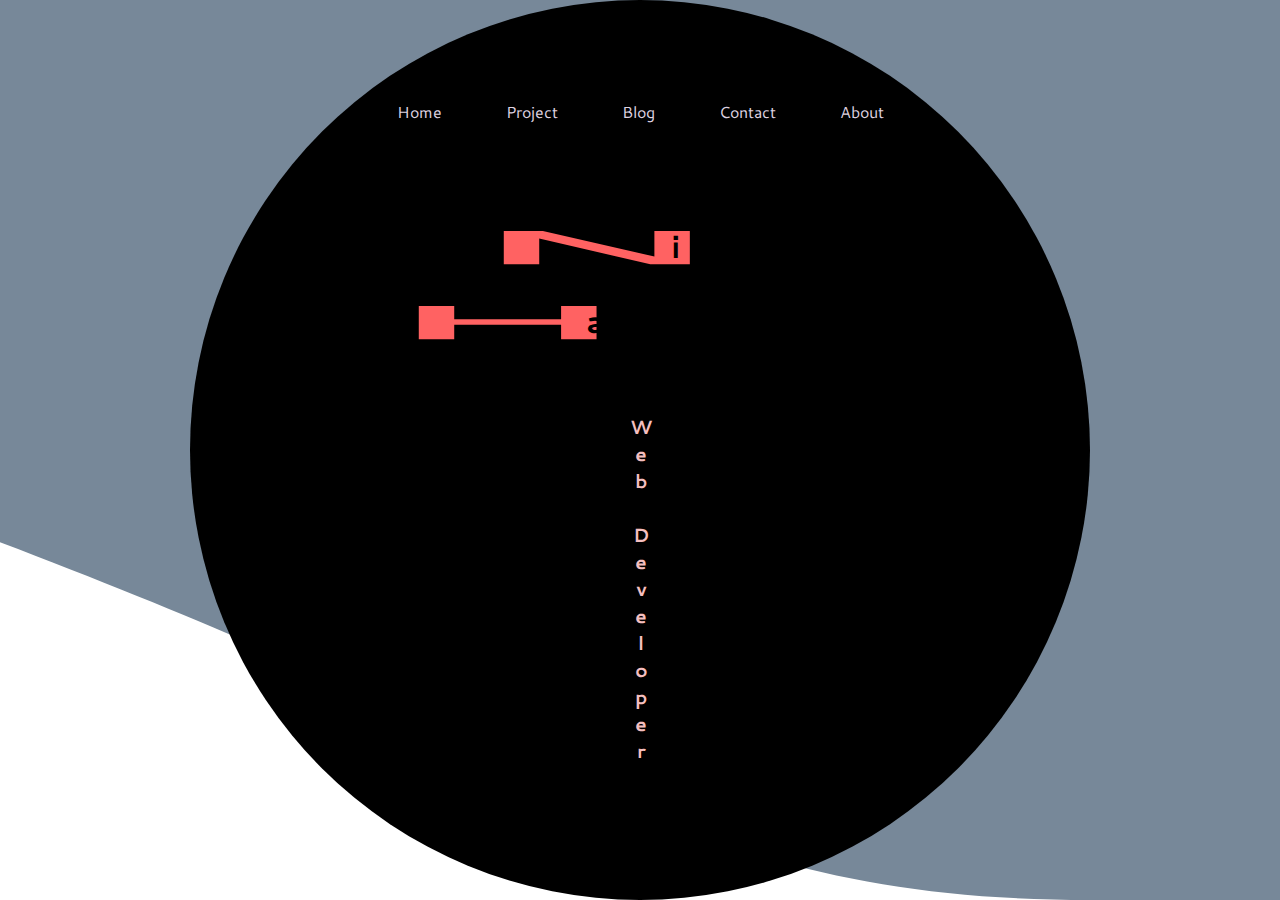
<file: index.html>
<!DOCTYPE html>
<html>
    <head>
        <title>Home</title>
        <link rel="stylesheet" href="css/style.css" integrity="sha512-QIlbCPhbLCtV+3VeqeATMidEi8yhPugy7ckCxkfAw1ikFIYdps0MWTFI7CAwdUkLhr9pMFKIEp+sDI5y+gEdeQ==" crossorigin="anonymous">
        <link href="https://fonts.googleapis.com/css2?family=Cantarell&display=swap" rel="stylesheet">
    </head>

    <body id="home-background">

        
        

        <div class="navbar-wrapper">
            <nav>
                <a href="index.html">Home</a>
                <a href="pages/project.html">Project</a>
                <a href="pages/blog.html">Blog</a>
                <a href="pages/contact.html">Contact</a>
                <a href="pages/about.html">About</a>
            </nav>
        </div>


     
        <h1 class="my_name"><span class="capital">N</span><span>ick </span></h1>
            <h1 class="my_name"><span class="capital">H</span><span>ammond</span></h1>

        <article id='home-wrapper'>
        <h2 class="homepageh2">Web Developer</h2>
    </article>

        

        <svg class="svg-background" width="400" height="400" viewBox="0 0 400 400">
            <circle id="home-circle" cx="200" cy="200" r="200"/>
        </svg>

        <svg class="background-2" width="100" height="100" viewBox="0 0 100 100">
            <!-- <path id="background-path1" d="M-40 0 140 0 140 140 -40 140 Z"></path> -->
            <path id="background-path1"></path>
        </svg>

        

    
        <script src="../code.js" integrity="sha512-IEsb9rPfj8Y9FH9wih/KE4Qq7lFXO4AiNnIWcyF/b/3YiYRwDIvwhlOLkAxQcdquPT82A303iHjMbxUkdwDHdg==" crossorigin="anonymous"></script>

    </body>
</html>
</file>
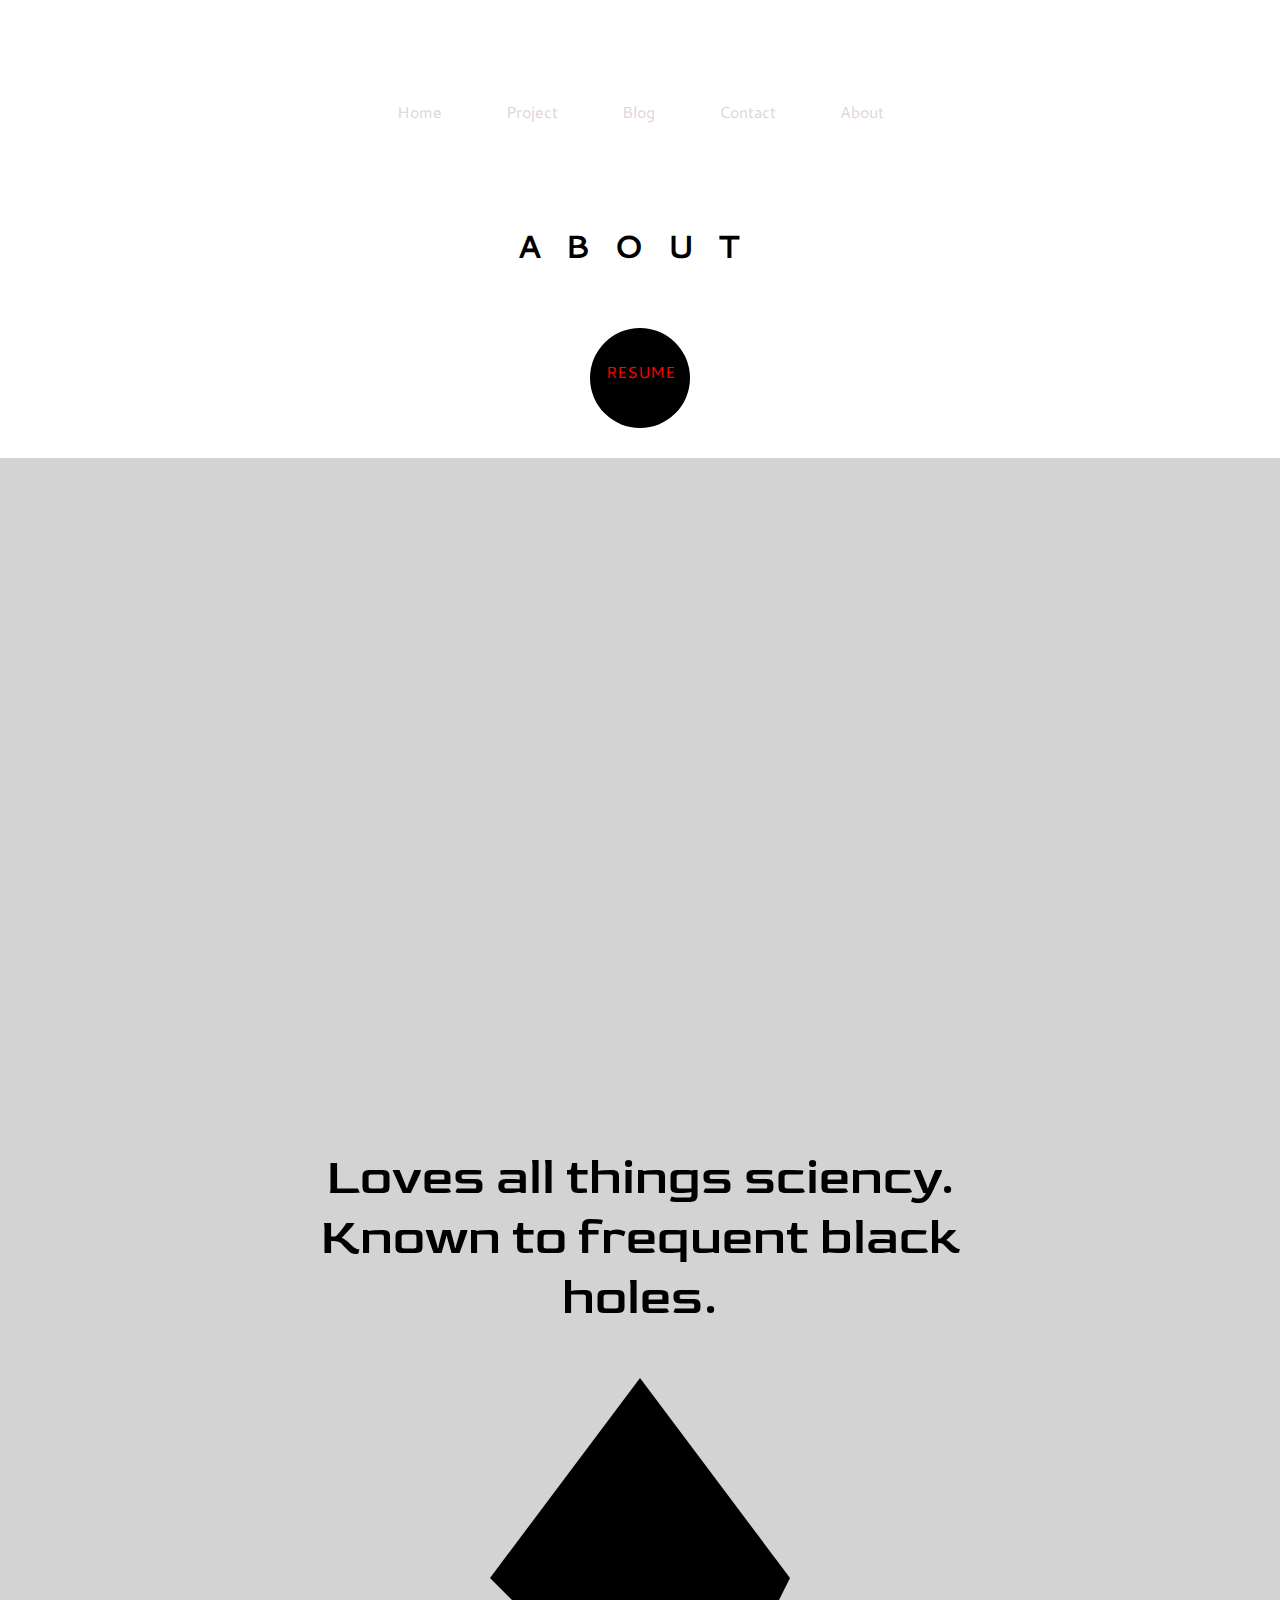
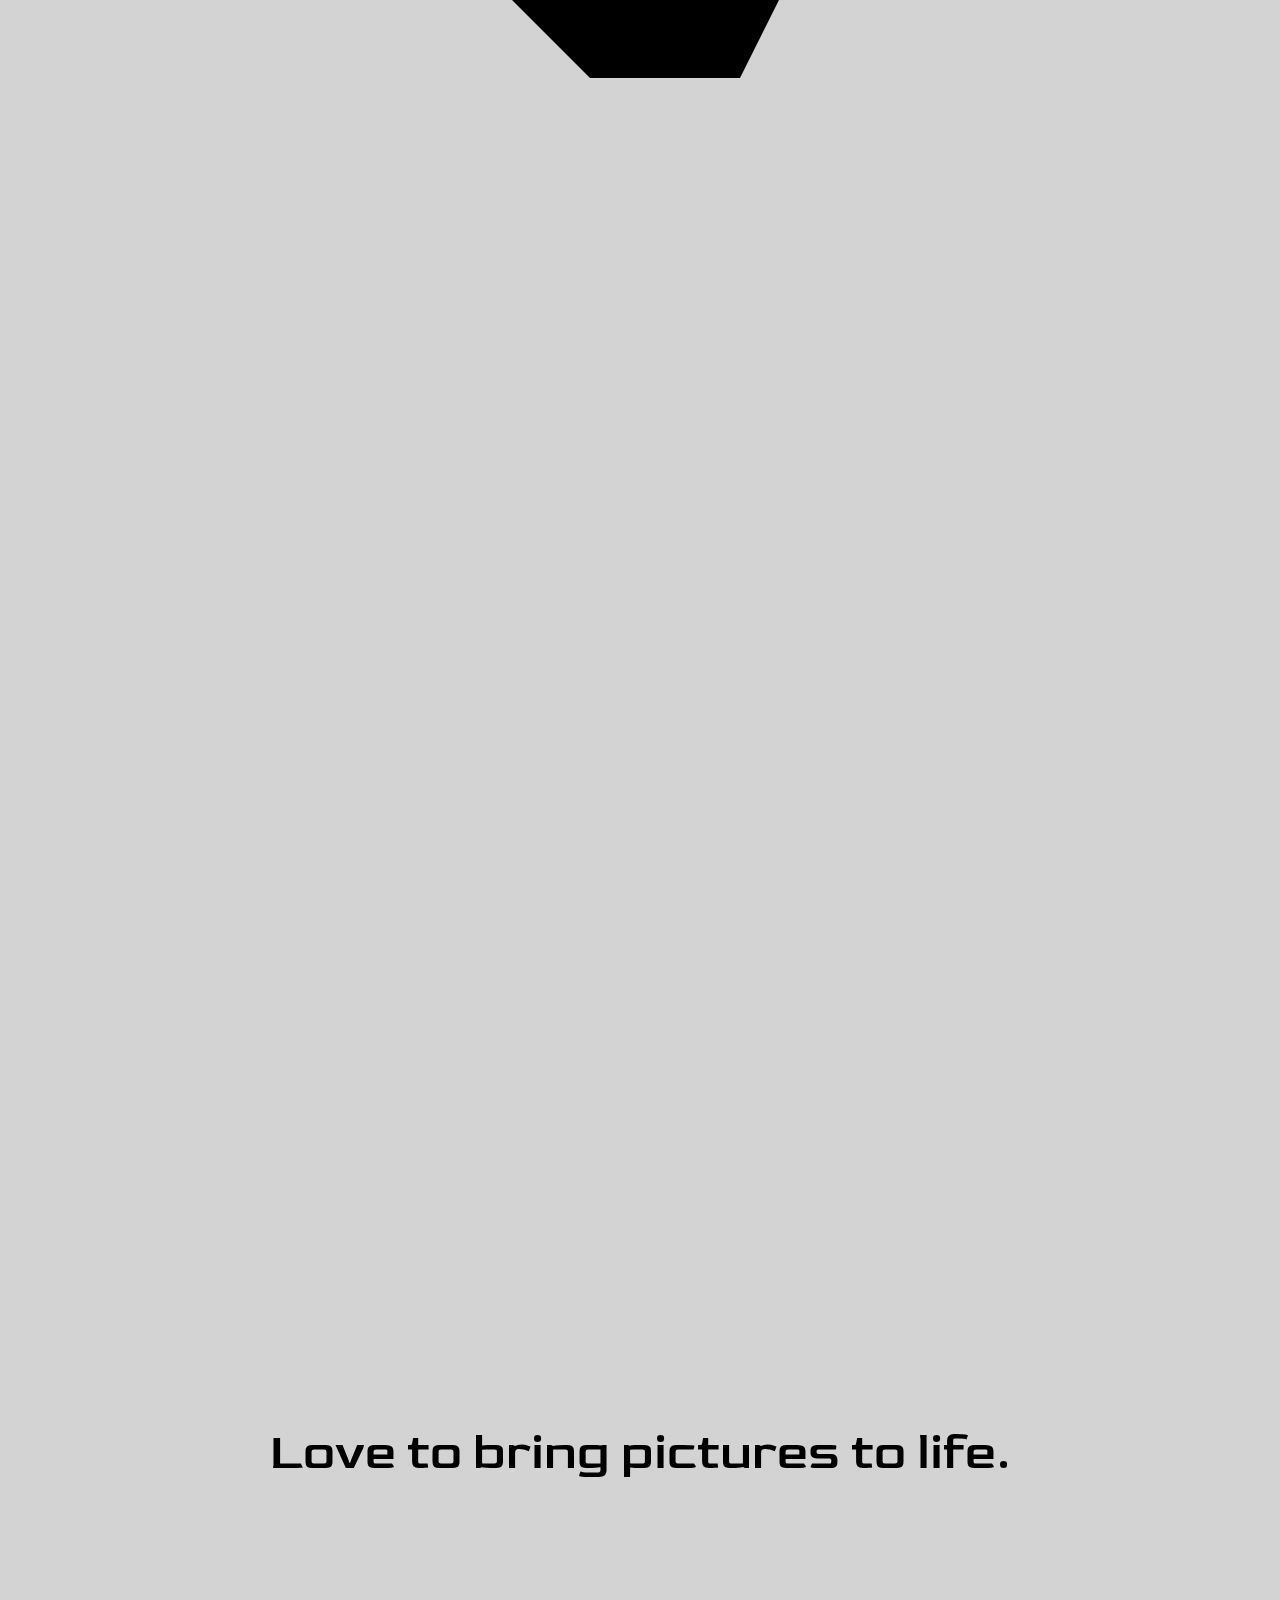
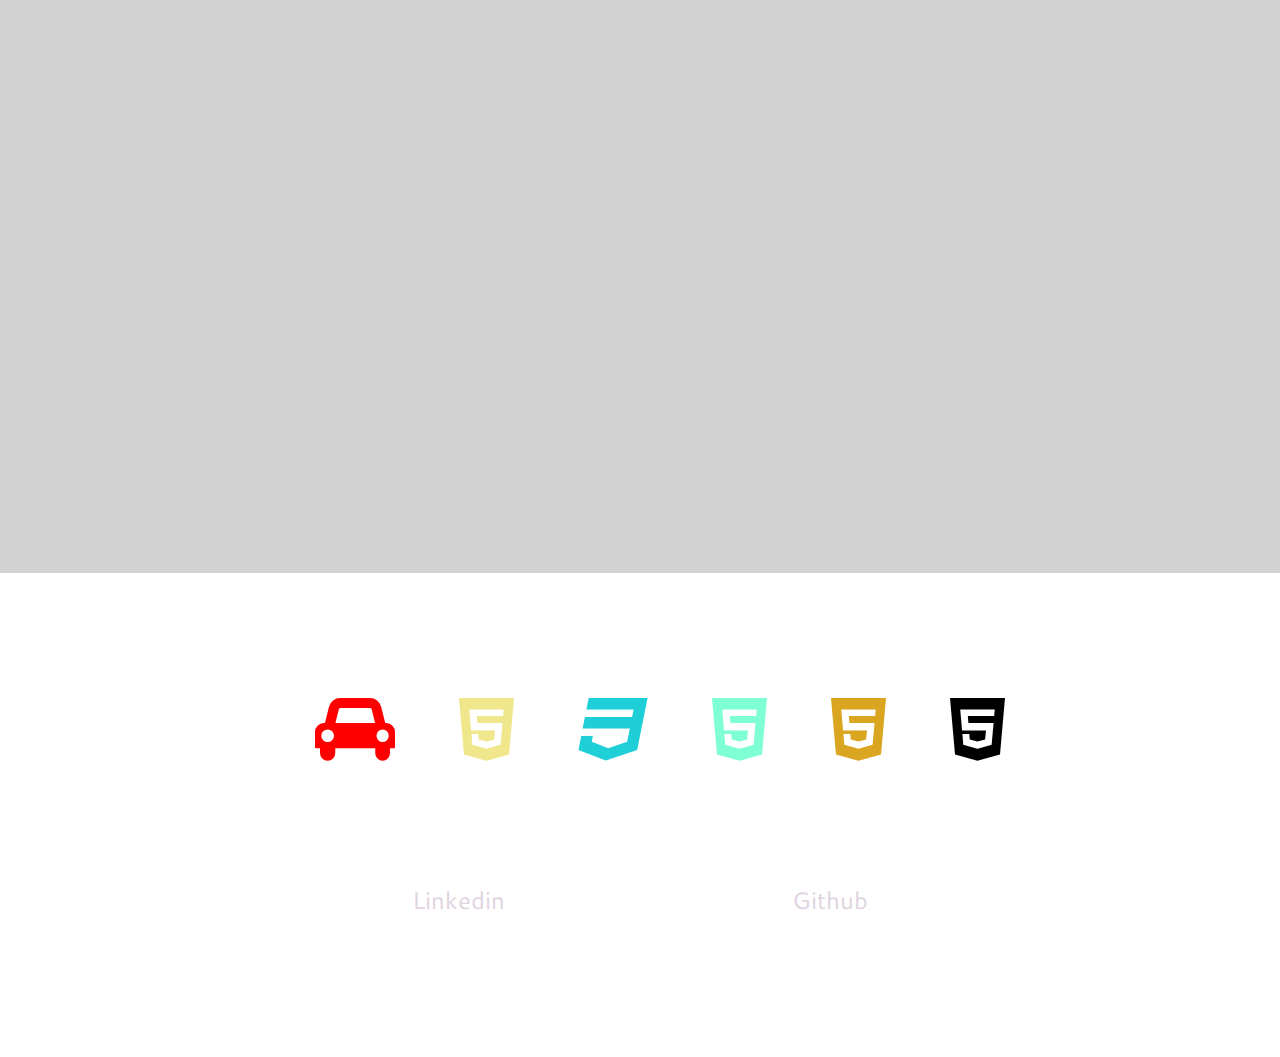
<file: pages/about.html>
<!DOCTYPE html>
<html>
    <head>
        <title>About</title>
        <link rel="stylesheet" href="../css/style.css" integrity="sha512-QIlbCPhbLCtV+3VeqeATMidEi8yhPugy7ckCxkfAw1ikFIYdps0MWTFI7CAwdUkLhr9pMFKIEp+sDI5y+gEdeQ==" crossorigin="anonymous">
        <link rel="stylesheet" href="https://cdnjs.cloudflare.com/ajax/libs/font-awesome/4.7.0/css/font-awesome.min.css">
        <link href="https://fonts.googleapis.com/css2?family=Cantarell&display=swap" rel="stylesheet">
        <link rel="preconnect" href="https://fonts.gstatic.com">
        <link href="https://fonts.googleapis.com/css2?family=Goldman:wght@700&display=swap" rel="stylesheet">

    </head>

    <body id="about">

        <div class="navbar-wrapper">
            <nav>
                <a href="../index.html">Home</a>
                <a href="project.html">Project</a>
                <a href="blog.html">Blog</a>
                <a href="contact.html">Contact</a>
                <a href="about.html">About</a>
            </nav>
        </div>

        <h1>ABOUT</h1>



        <div id="resume-button">
            <svg id="resume-svg" width="100" height="100" viewbox="0 0 100 100">

                <a href="Resume.pdf">

                

                    <circle id="resume-circle" cx="50" cy="50" r="50" ></circle>


                    <text x="50" y="50" text-anchor="middle">
                        RESUME
                    </text>
              
                    <pattern id="image" x="0" y="0" patternUnits="userSpaceOnUse" height="100px" width="100px">
                        <image x="0" y="0" height="100px" width="100px" xlink:href="../images/Resume.jpg"></image>
                    </pattern>
                

                    <circle id="resume-circle-top" cx="50" cy="50" r="0" fill="url(#image)"></circle>
    
                
                
                </a>    

            </svg>

        </div>





        <section class="about-section">
            <p class="about-sentence">Loves all things sciency. Known to frequent black holes. </p>

            <svg width="300" height="300" viewbox="0 0 300 300">
                <path d="M150 0 L300 200 L200 400 L0 200 Z"></path>
            </svg>

        </section>

        <section class="about-section">
            <p class="about-sentence">Love to bring pictures to life.</p>
        </section>


        <ul id="icon-list">
            <i class="fa fa-car icon-1" style="font-size:70px"></i>
            <i class="fa fa-html5 icon-2" style="font-size:70px"></i>
            <i class="fa fa-css3 icon-3" style="font-size:70px"></i>
            <i class="fa fa-html5 icon-4" style="font-size:70px"></i>
            <i class="fa fa-html5 icon-5" style="font-size:70px"></i>
            <i class="fa fa-html5 icon-6" style="font-size:70px"></i>
        </ul>


        <a class="links" href="https://www.linkedin.com/in/nicholas-hammond-90828018b/">
            Linkedin
        </a>


        <a class="links" href="https://github.com/Nickphammond">Github</a>


        <script src="../code.js" integrity="sha512-IEsb9rPfj8Y9FH9wih/KE4Qq7lFXO4AiNnIWcyF/b/3YiYRwDIvwhlOLkAxQcdquPT82A303iHjMbxUkdwDHdg==" crossorigin="anonymous"></script>

    </body>
</html>
</file>
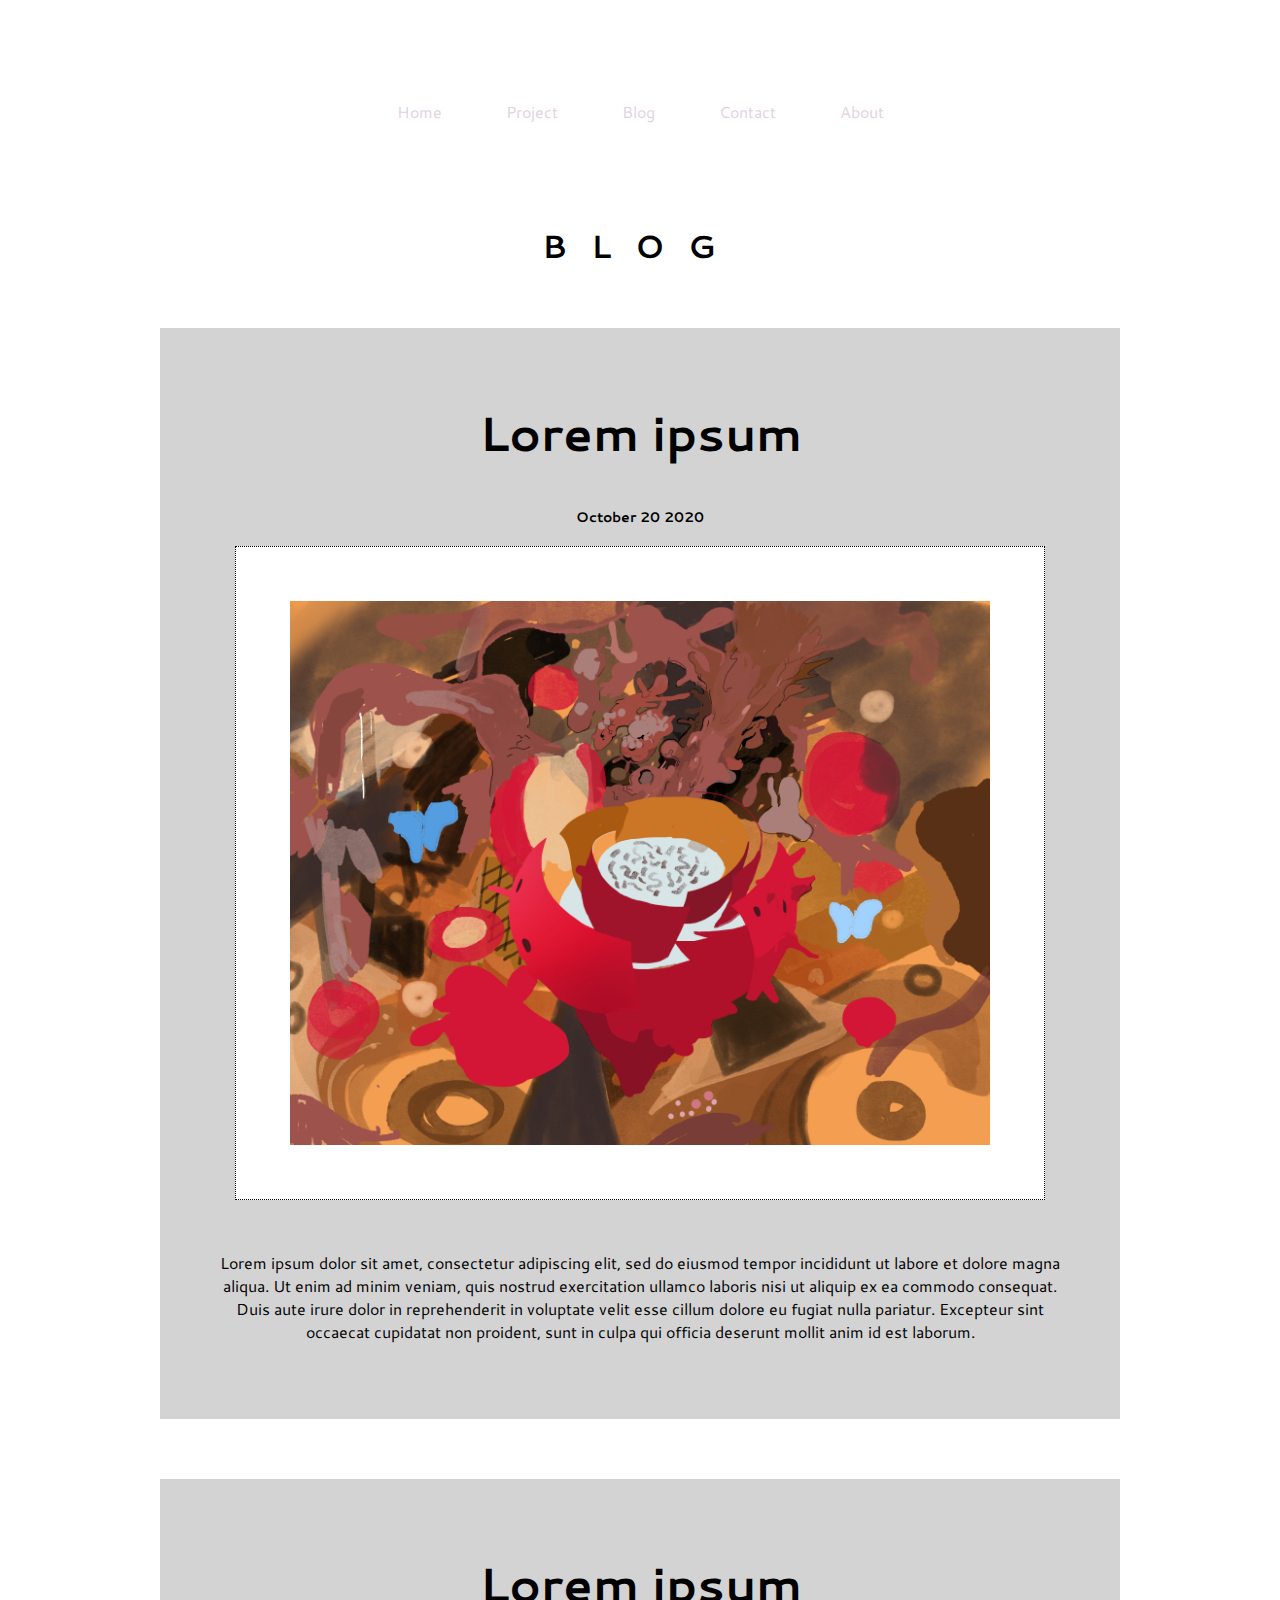
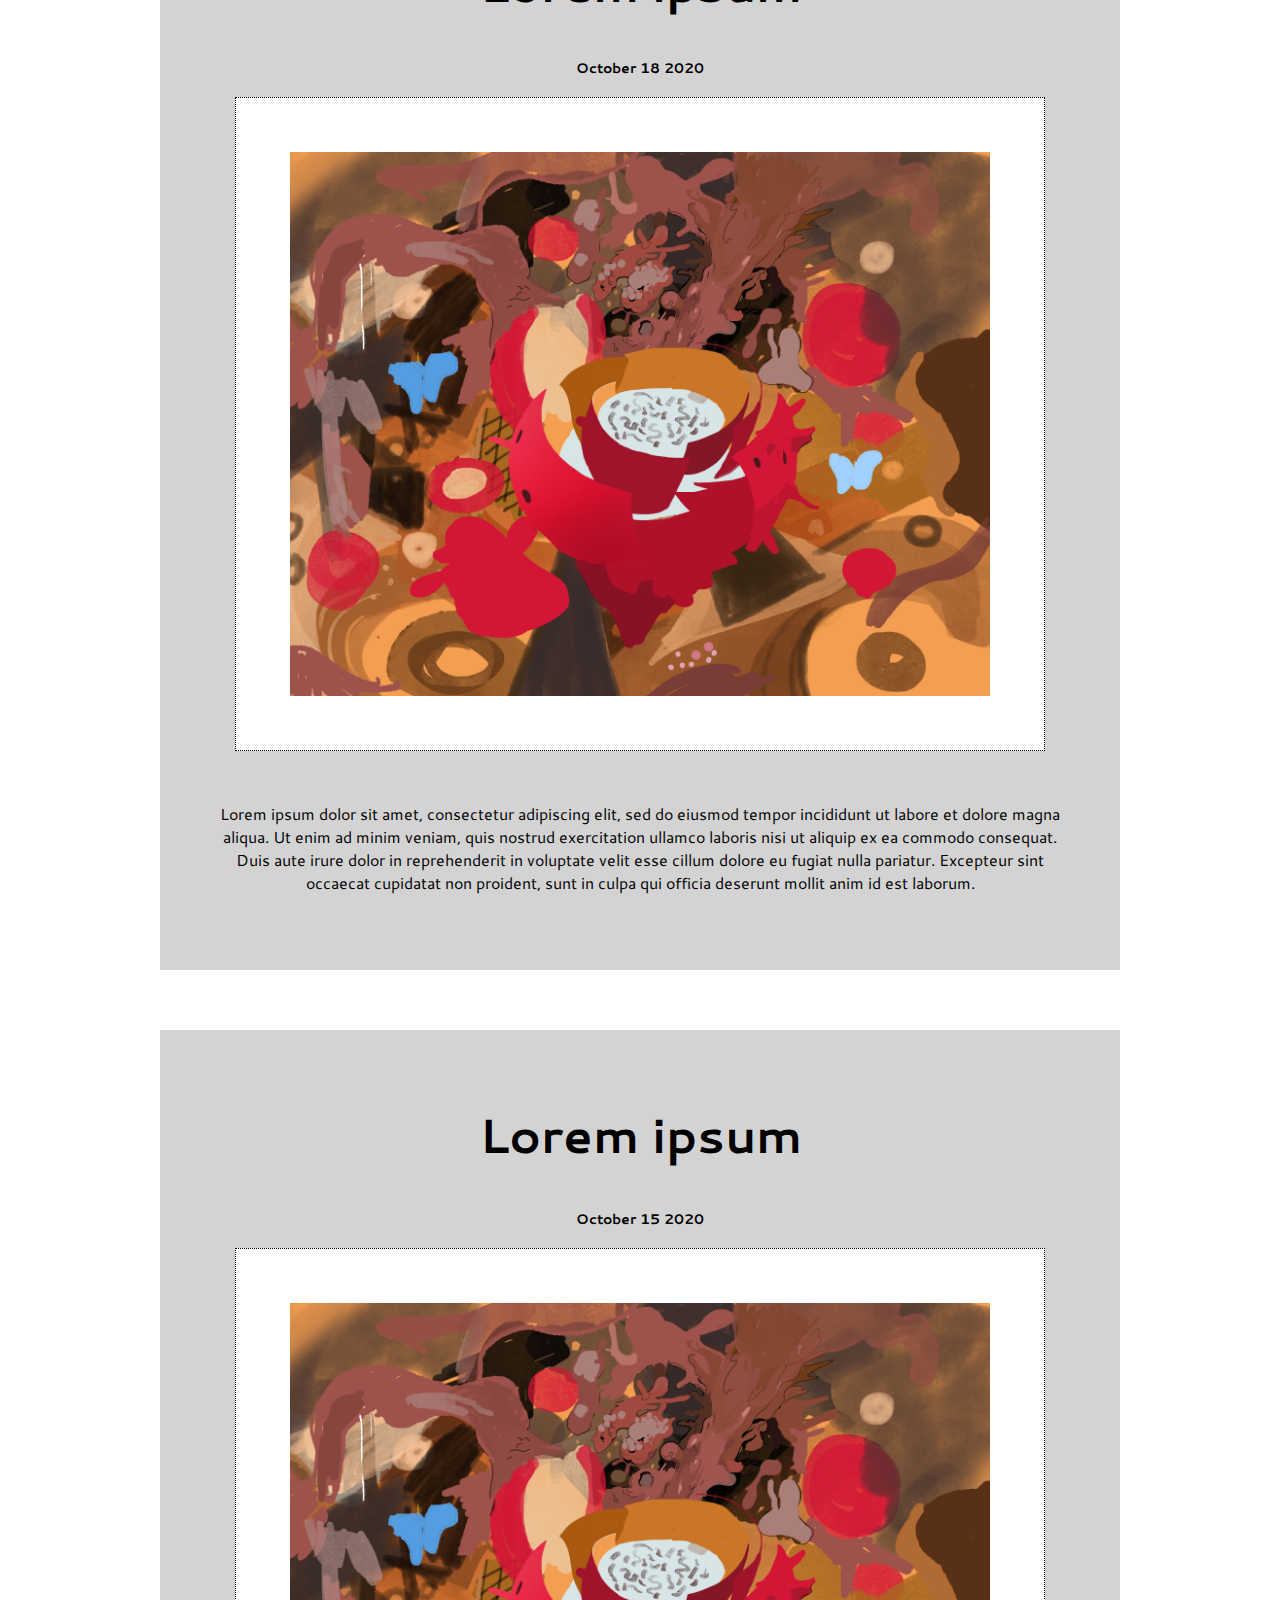
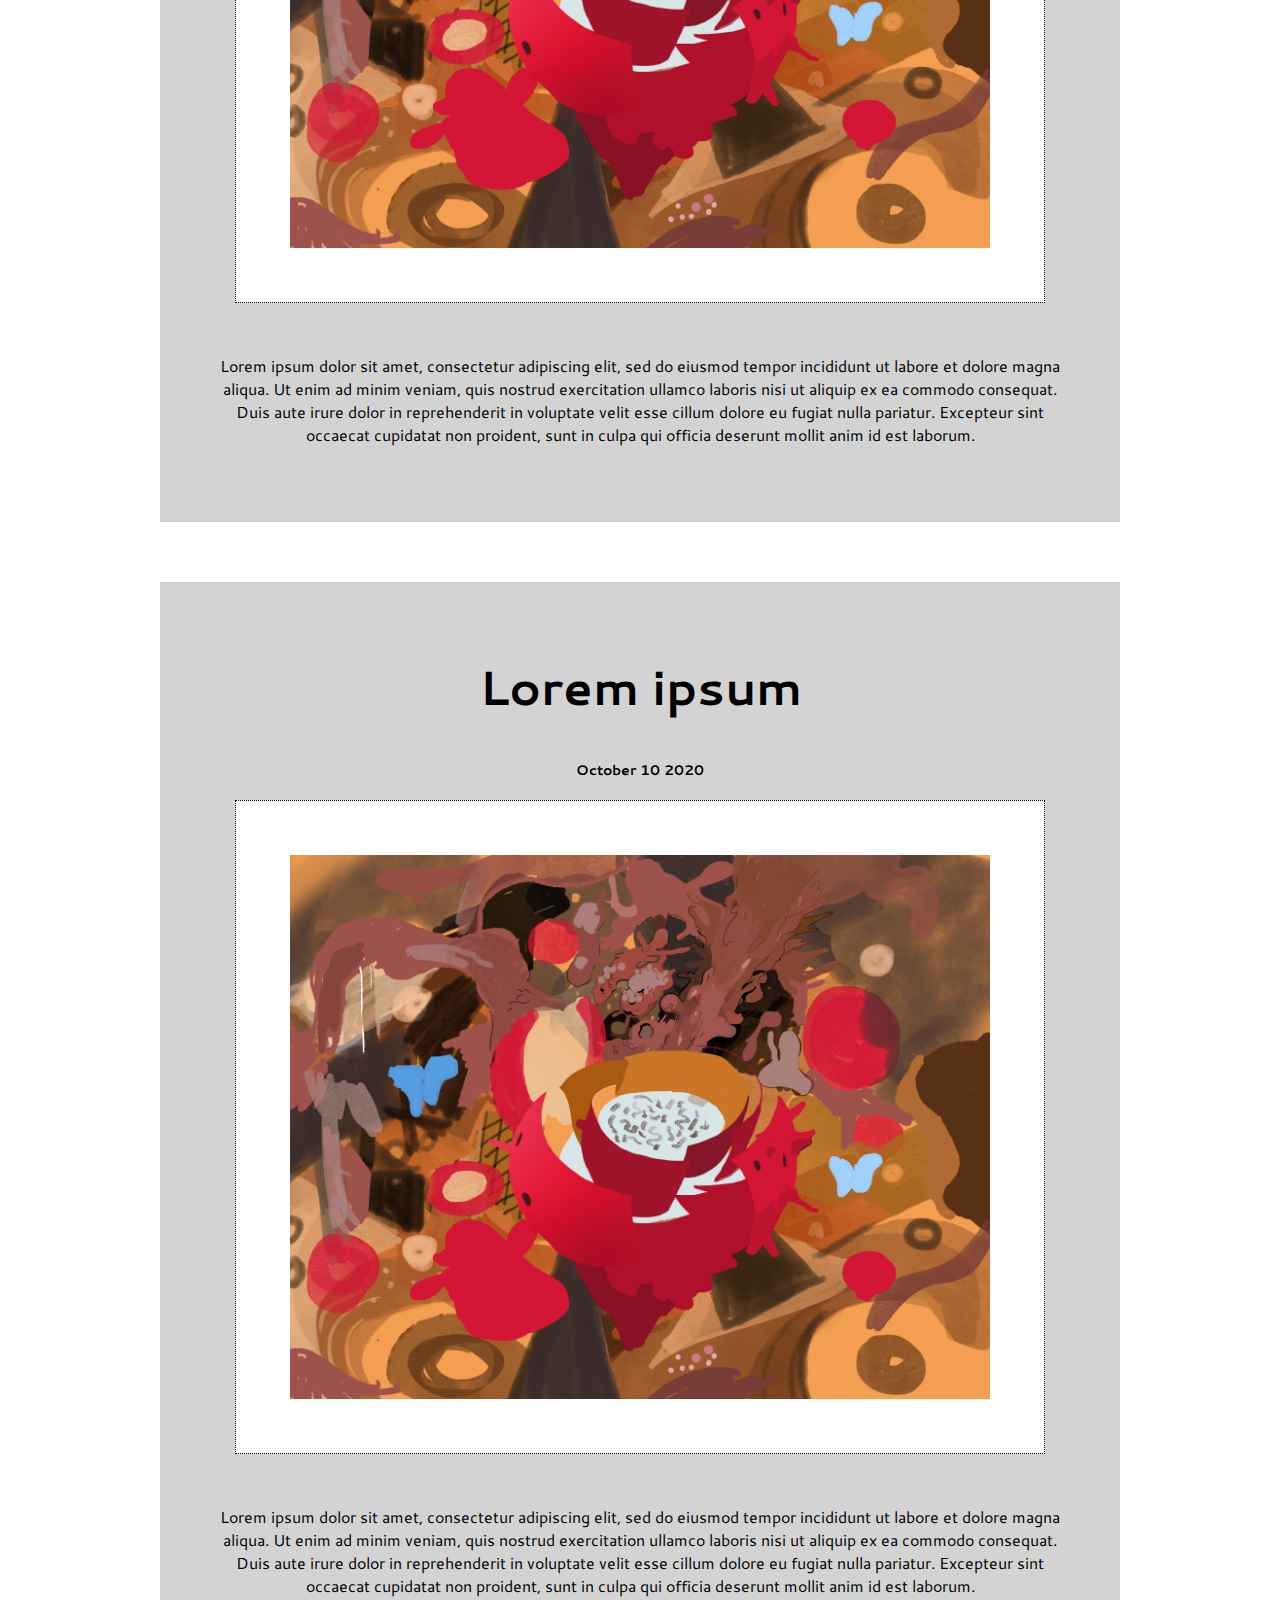
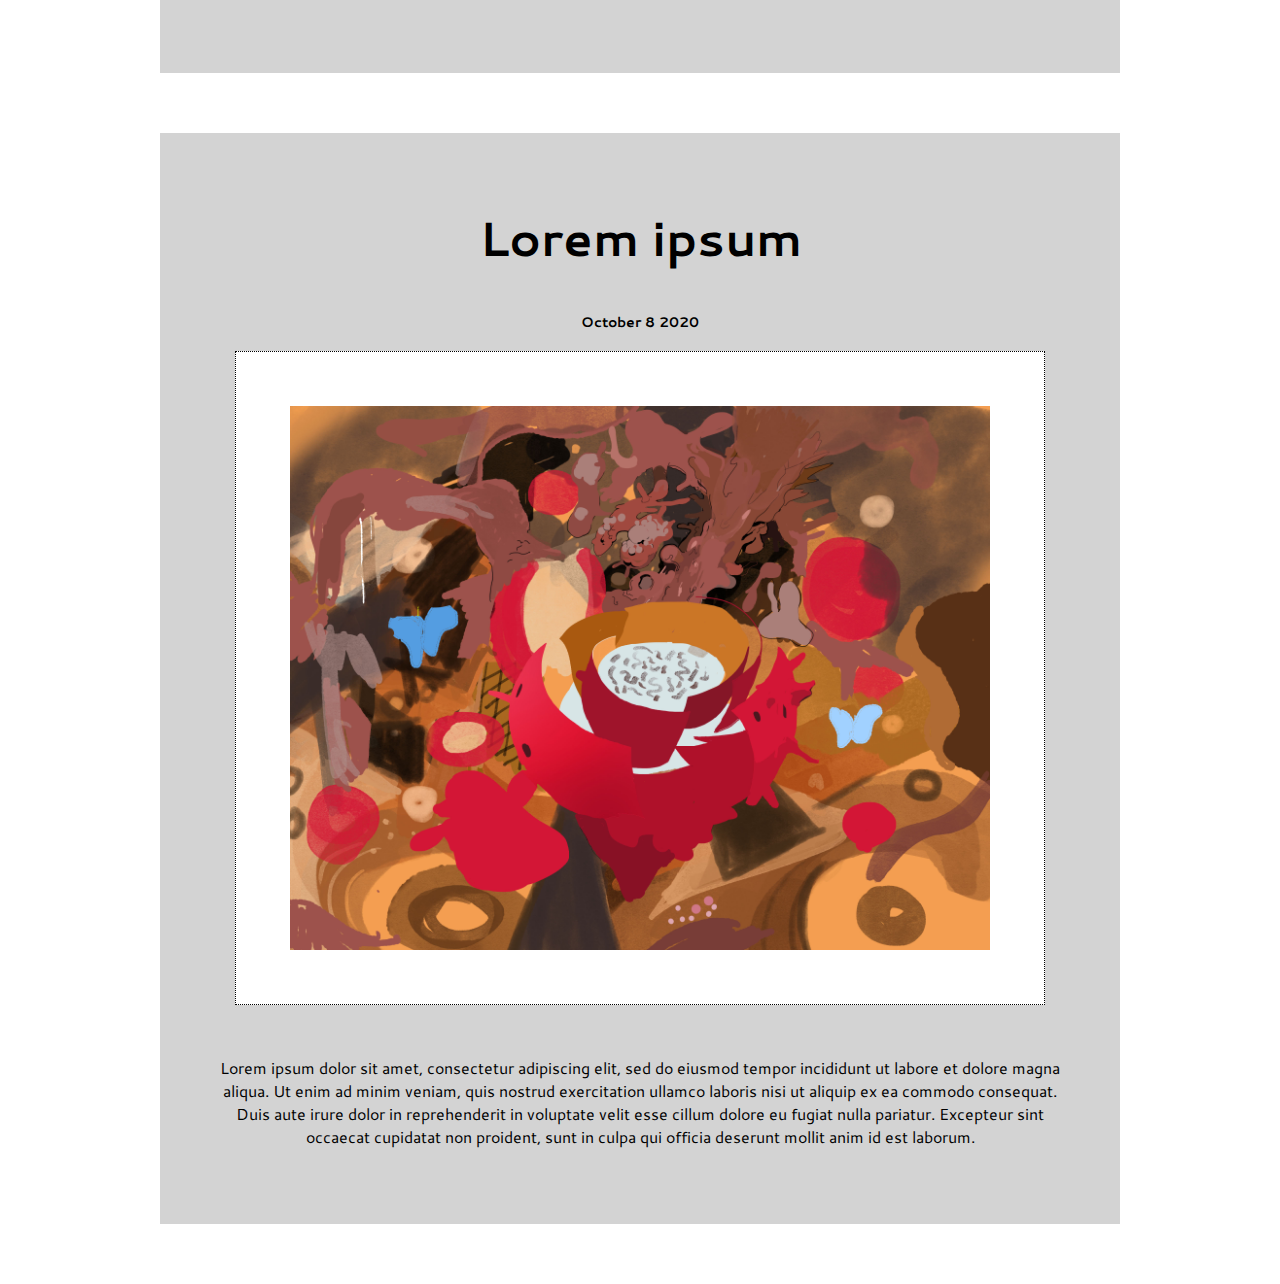
<file: pages/blog.html>
<!DOCTYPE html>
<html>
    <head>
        <title>Blog</title>
        <link rel="stylesheet" href="../css/style.css" integrity="sha512-QIlbCPhbLCtV+3VeqeATMidEi8yhPugy7ckCxkfAw1ikFIYdps0MWTFI7CAwdUkLhr9pMFKIEp+sDI5y+gEdeQ==" crossorigin="anonymous">
        <link href="https://fonts.googleapis.com/css2?family=Cantarell&display=swap" rel="stylesheet">

    </head>

    <body>

        <div class="navbar-wrapper">
            <nav>
                <a href="../index.html">Home</a>
                <a href="project.html">Project</a>
                <a href="blog.html">Blog</a>
                <a href="contact.html">Contact</a>
                <a href="about.html">About</a>
            </nav>
        </div>


        <h1>BLOG</h1>



        <article class="blog-article">
            <h2>Lorem ipsum</h2>
            <h4>October 20 2020</h4>

            <img class="blog-img" src="../images/sketch 1.jpg" alt="sketch">
            <p>Lorem ipsum dolor sit amet, consectetur adipiscing elit, sed do eiusmod tempor incididunt ut labore et dolore magna aliqua. Ut enim ad minim veniam, quis nostrud exercitation ullamco laboris nisi ut aliquip ex ea commodo consequat. Duis aute irure dolor in reprehenderit in voluptate velit esse cillum dolore eu fugiat nulla pariatur. Excepteur sint occaecat cupidatat non proident, sunt in culpa qui officia deserunt mollit anim id est laborum.</p>
            
        </article>

        <article class="blog-article">
            <h2>Lorem ipsum</h2>
            <h4>October 18 2020</h4>

            <img class="blog-img" src="../images/sketch 1.jpg" alt="sketch">
            <p>Lorem ipsum dolor sit amet, consectetur adipiscing elit, sed do eiusmod tempor incididunt ut labore et dolore magna aliqua. Ut enim ad minim veniam, quis nostrud exercitation ullamco laboris nisi ut aliquip ex ea commodo consequat. Duis aute irure dolor in reprehenderit in voluptate velit esse cillum dolore eu fugiat nulla pariatur. Excepteur sint occaecat cupidatat non proident, sunt in culpa qui officia deserunt mollit anim id est laborum.</p>
            
        </article>

        <article class="blog-article">
            <h2>Lorem ipsum</h2>
            <h4>October 15 2020</h4>

            <img class="blog-img" src="../images/sketch 1.jpg" alt="sketch">
            <p>Lorem ipsum dolor sit amet, consectetur adipiscing elit, sed do eiusmod tempor incididunt ut labore et dolore magna aliqua. Ut enim ad minim veniam, quis nostrud exercitation ullamco laboris nisi ut aliquip ex ea commodo consequat. Duis aute irure dolor in reprehenderit in voluptate velit esse cillum dolore eu fugiat nulla pariatur. Excepteur sint occaecat cupidatat non proident, sunt in culpa qui officia deserunt mollit anim id est laborum.</p>
            
        </article>

        <article class="blog-article">
            <h2>Lorem ipsum</h2>
            <h4>October 10 2020</h4>

            <img class="blog-img" src="../images/sketch 1.jpg" alt="sketch">
            <p>Lorem ipsum dolor sit amet, consectetur adipiscing elit, sed do eiusmod tempor incididunt ut labore et dolore magna aliqua. Ut enim ad minim veniam, quis nostrud exercitation ullamco laboris nisi ut aliquip ex ea commodo consequat. Duis aute irure dolor in reprehenderit in voluptate velit esse cillum dolore eu fugiat nulla pariatur. Excepteur sint occaecat cupidatat non proident, sunt in culpa qui officia deserunt mollit anim id est laborum.</p>
            
        </article>

        <article class="blog-article">
            <h2>Lorem ipsum</h2>
            <h4>October 8 2020</h4>

            <img class="blog-img" src="../images/sketch 1.jpg" alt="sketch">
            <p>Lorem ipsum dolor sit amet, consectetur adipiscing elit, sed do eiusmod tempor incididunt ut labore et dolore magna aliqua. Ut enim ad minim veniam, quis nostrud exercitation ullamco laboris nisi ut aliquip ex ea commodo consequat. Duis aute irure dolor in reprehenderit in voluptate velit esse cillum dolore eu fugiat nulla pariatur. Excepteur sint occaecat cupidatat non proident, sunt in culpa qui officia deserunt mollit anim id est laborum.</p>
            
        </article>
        
    </body>
</html>
</file>
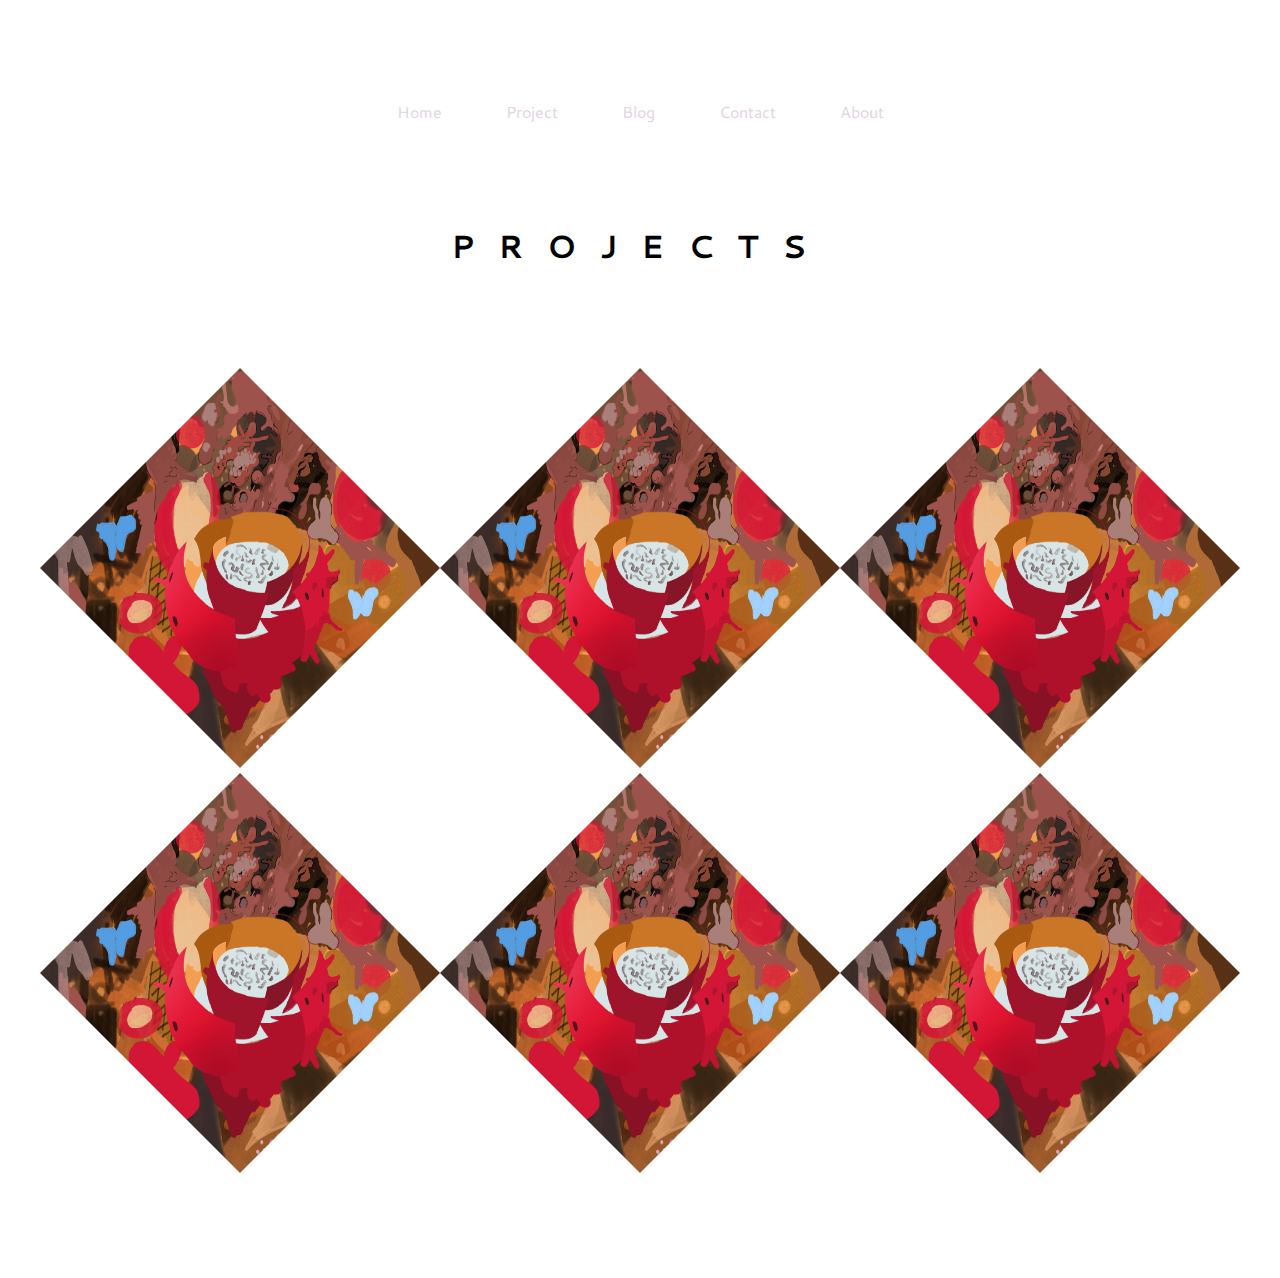
<file: pages/project.html>
<!DOCTYPE html>

<html>
    <head>
        <title>Projects</title>
        <link rel="stylesheet" href="../css/style.css" integrity="sha512-QIlbCPhbLCtV+3VeqeATMidEi8yhPugy7ckCxkfAw1ikFIYdps0MWTFI7CAwdUkLhr9pMFKIEp+sDI5y+gEdeQ==" crossorigin="anonymous">
        <link rel="stylesheet" href="https://cdnjs.cloudflare.com/ajax/libs/font-awesome/4.7.0/css/font-awesome.min.css">
        <link href="https://fonts.googleapis.com/css2?family=Cantarell&display=swap" rel="stylesheet">

    </head>

    <body>
        <svg id="clipping-svg">
       
            <clipPath id="myClip">
            <path d="M200 0 L400 200 L200 400 L0 200 Z">
            </clipPath>
        </svg>

        
        <div class="navbar-wrapper">
            <nav>
                <a href="../index.html">Home</a>
                <a href="project.html">Project</a>
                <a href="blog.html">Blog</a>
                <a href="contact.html">Contact</a>
                <a href="about.html">About</a>
            </nav>
        </div>


        <h1>PROJECTS</h1>


        <div class="projects-wrapper">
        <a href="../index.html">
            <img class="project-img" src="../images/sketch 1.jpg" alt="sketch"></img>
        </a>

        <a href="../index.html">
            <img class="project-img" src="../images/sketch 1.jpg" alt="sketch"></img>
        </a>

        <a href="../index.html">
            <img class="project-img" src="../images/sketch 1.jpg" alt="sketch"></img>
        </a>

        <a href="../index.html">
            <img class="project-img" src="../images/sketch 1.jpg" alt="sketch"></img>
        </a>

        <a href="../index.html">
            <img class="project-img" src="../images/sketch 1.jpg" alt="sketch"></img>
        </a>

        <a href="../index.html">
            <img class="project-img" src="../images/sketch 1.jpg" alt="sketch"></img>
        </a>

        </div>

    </body>
</html>
</file>
<file: css/style.css>
@keyframes homebackground {
    0% {fill: rgb(224, 33, 33); width: 100%; height: 100%;}
    100% {fill: rgb(0, 174, 255); width: 50%; height: 50%; left:25%; top: 25%;}
}

@keyframes open-resume {
    100% {    
        height: 80%;
        width: 80%;
        left: 10%;
    }
}

@keyframes open-resume-text {
    100% {    width: 100px;
        height: 100px;}
}



@media screen and (max-device-width: 900px) {
    /* input {
        width: 100%;
        line-height: 2em;
    } */

    body .homepageh2 {
        font-size: 3em;
        
    }

    body #home-wrapper {
        top: 140px;
        right: 34px;
    }

    nav a {
        font-size: 2em;
    }

}


@media (max-width: 550px) {

    body .blog-article {
        width: 512px;
    }

    body article {
        width: 354px;
        box-sizing: content-box;
        left: 69px;
    }

    body .about-section {
        width: 500px;
    }

    input {
        width: 350px;
    }

    label {
        width: 350px;
    }

    nav {
        width: 550px;
    }

    .navbar-wrapper {
        width:550px;
    }

    h1 {
        width:550px;
    }

    #resume-button {
        width: 500px;
    }
}

@media (min-width: 550px) {
    body .input-container {
        width: 350px;
        position: relative;
        left: 50%;        
    }

    .inner-input {
        position: relative;
        right: 275px;
    }
}





body {
    /* color:#dfd3e0; */
    font-family: 'Cantarell', sans-serif;
    text-align: center;
    margin: 0;
    padding-top: 100px;
    min-height: 100%;
    box-sizing: border-box;
}

a {
    color:#dfd3e0;
    font-family: 'Cantarell', sans-serif;
    margin: 0;
}

i {
    margin: 30px;
}


button {
    border: none;
    color: rgb(202, 124, 185);
    padding: 10px;
}

nav a {

    text-decoration: none;
    margin: 30px;
}

h1 {
    margin-bottom: 30px;
    display: block;
    letter-spacing: 24px;
    text-align: center;
}

h2 {
    font-size: 0.5em;
}

h4 {
    font-size: 0.9em;
}

nav {
    width: 100%;
    display: inline;
    text-align: center;
}

li {
    list-style: none;
    display: inline;
}

.blog-article {
    background-color: lightgray;
    position: relative;
    box-sizing: border-box;
    /* width:600px; */
    width: 75%;
    left: 12.5%;
    margin: 60px 0 60px;
    padding: 30px;
}

article h2 {
    font-size: 3em;
    color: black;
    font-family: 'Cantarell', sans-serif;
}

article p {
    padding: 30px;
    font-family: 'Cantarell', sans-serif;
}


img {
    width: 100%;
}

label {
    /* display: inline-block; */
}
input {
    display: inline-block;
}

span {
    position: relative;
    left: 5%;
}

text {
    /* color:#dfd3e0; */
    fill: red;
    font-family: 'Cantarell', sans-serif;
    position: absolute;
    top: 100px;
    z-index: 1;
}

form {
    padding-bottom: 90px;
}



.capital {
    position: relative;
    display: inline-block;
    /* float: left; */
    transform: translate(100%,0) scale(9,1.5);
    z-index: -1;
    color: rgb(255, 98, 98);
    /* transform:scale(4,1); */
}


.navbar-wrapper {
    margin: 0 0 100px 0px;
}

.projects-wrapper {
    margin: 100px 0 100px;
    justify-content: center;
    display: flex;
    flex-wrap: wrap;
}

.about-section {
    box-sizing: border-box;
    width: 100%;
    background-color: lightgray;
    /* background-image: url("/images/pig\ background\ progress.jpg"); */
    /* background-repeat: no-repeat; */
    background-size: 50% 50%;
    padding: 50% 20% 50%;
    font-size: 50px;
    font-family: 'Goldman';
    margin: 0;
}


#home-background {
    background-color: lightslategrey;
    height: 100%;
}

.svg-background {
    animation-name: homebackground;
    animation-duration: 2s;
    animation-iteration-count: infinite;
    animation-direction: alternate-reverse;
    animation-timing-function: ease-in-out;
    position: absolute;
    width: 100%;
    height: 100%;
    top: 0px;
    left:0;
    z-index: -2;
}

.background-2 {
    height: 100%;
}



#home-circle {
    animation-name: homebackground;
    animation-duration: 2s;
    animation-iteration-count: infinite;
    animation-direction: alternate-reverse;
    animation-timing-function: ease-in-out;
    /* transform: scale(0.5); */
}

#home-wrapper {
    position: relative;
    right: 13px;
}


#resume-svg {
    position: relative;
}

#resume-button {
    padding: 30px;
    height: 100px;
}

#clipping-svg {
    position: absolute;
    width: 0;
}



#resume-txt {
    color: red;
    width: 100%;
    height: 1em;
}

.background-2 {
    top: 0;
    left:0;
    fill: white;
    position: absolute;
    z-index: -3;
    width: 100%;

}

.background-path {
    width: 100%;
    height: 10%;
}


.homepageh2 {
    color:#f5bfbf;
    font-family: 'Cantarell', sans-serif;
    font-size: 1.2em;
    /* text-align: center; */
    /* width: 0%; */
    /* height: 0%; */
    position: relative;
    margin: 0;
    left: 50%;
    top: 40px;
    text-orientation: upright;
    writing-mode: vertical-rl;
    white-space: nowrap;
}


.links {
    padding: 140px;
    font-size: 1.5em;
    text-decoration: none;
}

#icon-list {
    margin: 90px;
}

.project-img {
    clip-path: url(#myClip);
    width: 400px;
    height: 400px;
}

.blog-img {
    background-color: white;
    box-sizing: border-box;
    width: 90%;
    height: 90%;
    padding: 6%;
    border-width: 1px;
    border-style: dotted;
}

.input-container {
    margin: 100px;
    display: flex;
    flex-direction: column;
}


.icon-1 {
    color: red;
}

.icon-2 {
    color: khaki;
}

.icon-3 {
    color: #1ECFD7;
}

.icon-4 {
    color: aquamarine;
}

.icon-5 {
    color: goldenrod;
}
</file>
